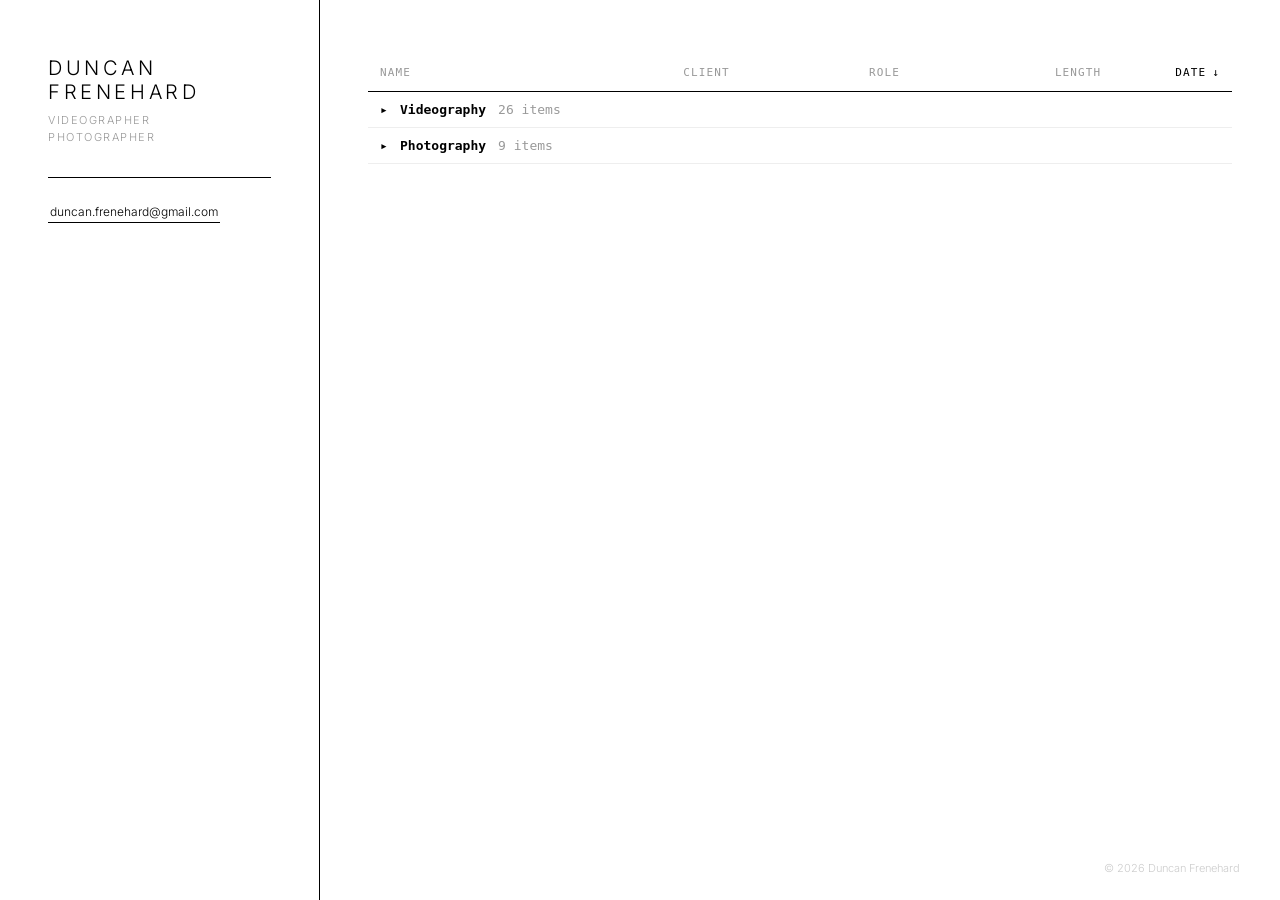
<file: index.html>
<!DOCTYPE html>
<html lang="en">
<head>
  <meta charset="UTF-8">
  <meta name="viewport" content="width=device-width, initial-scale=1.0">
  <title>Duncan Frenehard — Videographer</title>
  <meta name="description" content="Portfolio of Duncan Frenehard, videographer. Videography and photography work.">
  <link rel="icon" href="data:,">
  <link rel="stylesheet" href="style.css">
</head>
<body>

  <aside class="sidebar">
    <h1>Duncan<br>Frenehard</h1>
    <p class="subtitle">Videographer<br>Photographer</p>

    <hr class="divider">

    <div class="contact">
      <a href="mailto:duncan.frenehard@gmail.com">duncan.frenehard@gmail.com</a>
      <!-- Ajoute d'autres liens ici si besoin, par exemple :
      <a href="https://instagram.com/toncompte" target="_blank" rel="noopener">instagram</a>
      <a href="https://youtube.com/@tachaine" target="_blank" rel="noopener">youtube</a>
      -->
    </div>

    <p class="foot">&copy; 2026 Duncan Frenehard</p>
  </aside>

  <main>
    <div class="explorer" id="explorer"></div>
  </main>

  <!-- Miniature au survol -->
  <img id="thumb" class="thumb" alt="">

  <!-- Lecteur vidéo -->
  <div id="player" class="overlay" hidden>
    <button class="overlay-close" data-close aria-label="Close">&times;</button>
    <div class="player-frame">
      <iframe id="playerFrame" title="Video player"
              allow="autoplay; encrypted-media; picture-in-picture; fullscreen"
              allowfullscreen></iframe>
    </div>
    <p class="overlay-caption" id="playerCaption"></p>
  </div>

  <!-- Visionneuse photo -->
  <div id="viewer" class="overlay" hidden>
    <button class="overlay-close" data-close aria-label="Close">&times;</button>
    <button id="prev" class="nav" aria-label="Previous photo">&larr;</button>
    <img id="viewerImg" alt="">
    <button id="next" class="nav" aria-label="Next photo">&rarr;</button>
    <p class="overlay-caption" id="viewerCaption"></p>
  </div>

  <script src="data.js"></script>
  <script src="script.js"></script>
</body>
</html>
</file>
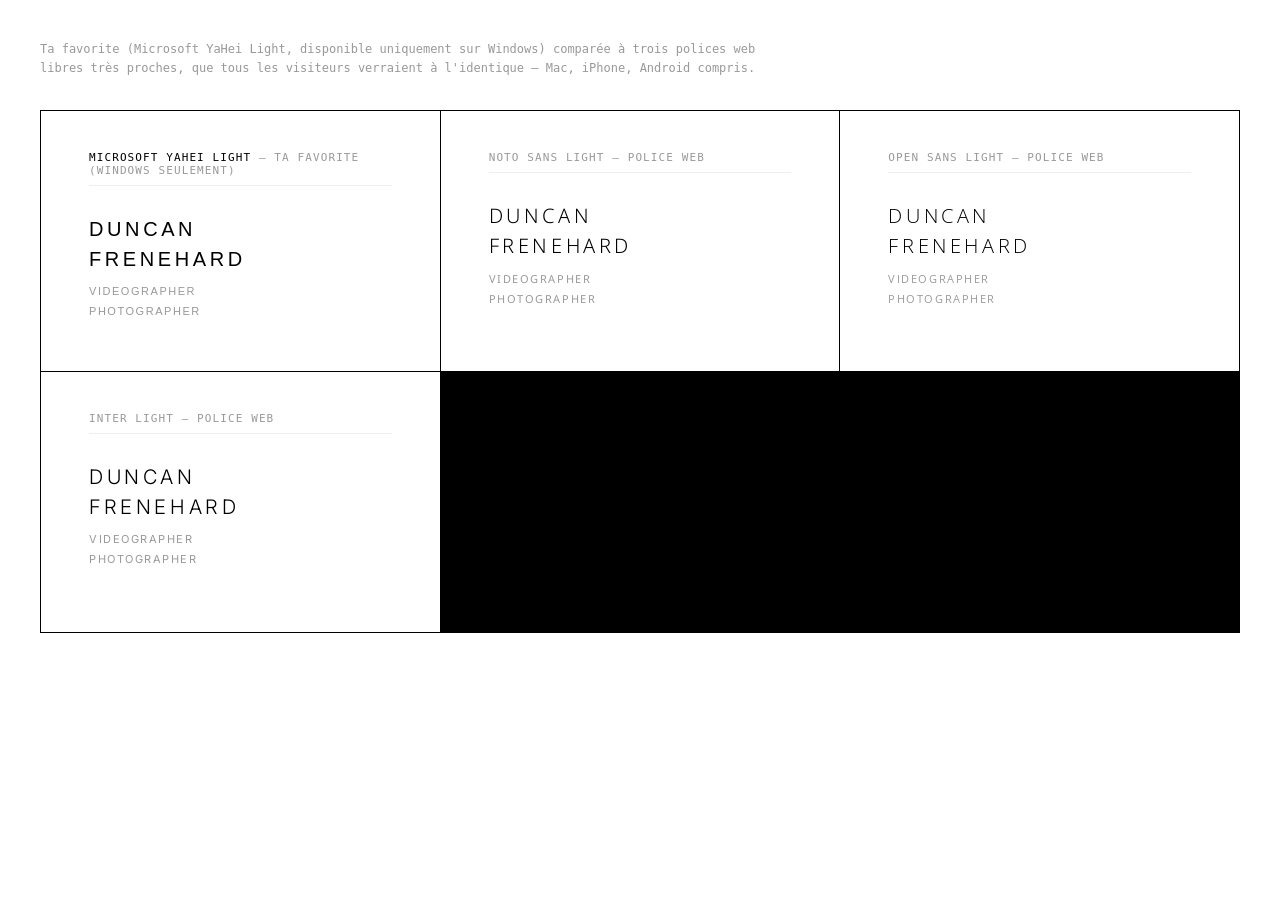
<file: font_test.html>
<!DOCTYPE html>
<html lang="fr">
<head>
  <meta charset="UTF-8">
  <meta name="viewport" content="width=device-width, initial-scale=1.0">
  <title>Test de polices — sidebar</title>
  <link rel="icon" href="data:,">
  <link rel="preconnect" href="https://fonts.googleapis.com">
  <link rel="preconnect" href="https://fonts.gstatic.com" crossorigin>
  <link href="https://fonts.googleapis.com/css2?family=Inter:wght@300&family=Noto+Sans:wght@300&family=Open+Sans:wght@300&display=swap" rel="stylesheet">
  <style>
    * { margin: 0; padding: 0; box-sizing: border-box; }

    body {
      background: #fff;
      color: #000;
      font-family: ui-monospace, Consolas, monospace;
      padding: 40px;
    }

    .intro {
      font-size: 12px;
      color: #999;
      margin-bottom: 32px;
      max-width: 720px;
      line-height: 1.6;
    }

    .grid {
      display: grid;
      grid-template-columns: repeat(auto-fill, minmax(320px, 1fr));
      gap: 1px;
      background: #000;
      border: 1px solid #000;
    }

    .card {
      background: #fff;
      padding: 40px 48px 48px;
      min-height: 260px;
    }

    .label {
      font-family: ui-monospace, Consolas, monospace;
      font-size: 11px;
      color: #999;
      text-transform: uppercase;
      letter-spacing: 0.1em;
      margin-bottom: 28px;
      border-bottom: 1px solid #eee;
      padding-bottom: 8px;
    }

    .label strong { color: #000; font-weight: 400; }

    /* Reproduit le style de la sidebar du site */
    .card h1 {
      font-size: 20px;
      font-weight: 300;
      text-transform: uppercase;
      letter-spacing: 0.18em;
      line-height: 1.5;
    }

    .card .subtitle {
      margin-top: 8px;
      color: #999;
      font-size: 11px;
      text-transform: uppercase;
      letter-spacing: 0.14em;
      line-height: 1.8;
    }
  </style>
</head>
<body>

  <p class="intro">
    Ta favorite (Microsoft YaHei Light, disponible uniquement sur Windows)
    comparée à trois polices web libres très proches, que tous les visiteurs
    verraient à l'identique — Mac, iPhone, Android compris.
  </p>

  <div class="grid">

    <div class="card" style="font-family: 'Microsoft YaHei Light', 'Microsoft YaHei', sans-serif;">
      <p class="label"><strong>Microsoft YaHei Light</strong> — ta favorite (Windows seulement)</p>
      <h1>Duncan<br>Frenehard</h1>
      <p class="subtitle">Videographer<br>Photographer</p>
    </div>

    <div class="card" style="font-family: 'Noto Sans', sans-serif;">
      <p class="label">Noto Sans Light — police web</p>
      <h1>Duncan<br>Frenehard</h1>
      <p class="subtitle">Videographer<br>Photographer</p>
    </div>

    <div class="card" style="font-family: 'Open Sans', sans-serif;">
      <p class="label">Open Sans Light — police web</p>
      <h1>Duncan<br>Frenehard</h1>
      <p class="subtitle">Videographer<br>Photographer</p>
    </div>

    <div class="card" style="font-family: 'Inter', sans-serif;">
      <p class="label">Inter Light — police web</p>
      <h1>Duncan<br>Frenehard</h1>
      <p class="subtitle">Videographer<br>Photographer</p>
    </div>

  </div>

</body>
</html>
</file>
<file: style.css>
/* ==========================================================================
   Duncan Frenehard — Portfolio
   Noir & blanc, épure maximale. Seul le contenu (miniatures, vidéos,
   photos) apporte de la couleur.
   ========================================================================== */

/* Police de la colonne de gauche — embarquée avec le site pour que
   tous les visiteurs (Windows, Mac, mobile) voient la même chose */
@font-face {
  font-family: "Inter";
  font-style: normal;
  font-weight: 300;
  font-display: swap;
  src: url("fonts/inter-light.woff2") format("woff2");
}

* { margin: 0; padding: 0; box-sizing: border-box; }

html { background: #fff; color: #000; }

body {
  font-family: ui-monospace, "Cascadia Mono", "SF Mono", Consolas, Menlo, monospace;
  font-size: 13px;
  line-height: 1.5;
  display: flex;
  min-height: 100vh;
}

body.locked { overflow: hidden; }

a { color: inherit; }

/* --------------------------------------------------------------------------
   Colonne de gauche : nom + contact
   -------------------------------------------------------------------------- */

.sidebar {
  width: 320px;
  flex-shrink: 0;
  padding: 56px 48px;
  position: sticky;
  top: 0;
  height: 100vh;
  display: flex;
  flex-direction: column;
  border-right: 1px solid #000;
  font-family: "Inter", sans-serif;
  font-weight: 300;
}

.sidebar h1 {
  font-size: 20px;
  font-weight: 300;
  text-transform: uppercase;
  letter-spacing: 0.18em;
  line-height: 1.2;
}

.subtitle {
  margin-top: 8px;
  color: #999;
  font-size: 11px;
  text-transform: uppercase;
  letter-spacing: 0.14em;
}

.divider {
  border: none;
  border-top: 1px solid #000;
  width: 100%;
  margin: 32px 0 0;
}

.contact {
  margin-top: 24px;
  display: flex;
  flex-direction: column;
  align-items: flex-start;
  gap: 8px;
  font-size: 12px;
}

.contact a {
  text-decoration: none;
  border-bottom: 1px solid #000;
  padding: 1px 2px;
}

.contact a:hover {
  background: #000;
  color: #fff;
}

.foot {
  position: fixed;
  right: 40px;
  bottom: 24px;
  color: #ccc;
  font-size: 11px;
}

/* --------------------------------------------------------------------------
   Explorateur
   -------------------------------------------------------------------------- */

main {
  flex: 1;
  min-width: 0;
  padding: 56px 48px;
}

.row {
  display: grid;
  /* la date garde sa largeur naturelle, jamais tronquée */
  grid-template-columns: minmax(240px, 2.2fr) 1.3fr 1.3fr 0.8fr auto;
  column-gap: 16px;
  align-items: center;
  min-height: 36px;
  padding: 0 12px;
  border-bottom: 1px solid #eee;
}

.cell {
  white-space: nowrap;
  overflow: hidden;
  text-overflow: ellipsis;
}

/* En-têtes de colonnes (triables) */
.row.header {
  border-bottom: 1px solid #000;
  color: #999;
  font-size: 11px;
  text-transform: uppercase;
  letter-spacing: 0.1em;
  user-select: none;
}

.row.header .cell { cursor: pointer; }
.row.header .cell:hover,
.row.header .cell.active { color: #000; }

.arrow { margin-left: 6px; }

/* Dossiers */
.row.folder {
  cursor: pointer;
  font-weight: 700;
  user-select: none;
}

/* Le nom du dossier occupe toute la largeur : jamais tronqué */
.row.folder .cell.name,
.row.empty .cell.name { grid-column: 1 / -1; }

.row.folder:hover .cell.name { text-decoration: underline; }

.caret {
  display: inline-block;
  width: 20px;
}

.count {
  margin-left: 12px;
  color: #999;
  font-weight: 400;
}

/* Projets */
.row.project { cursor: pointer; }
.row.project .cell.name { padding-left: 28px; }

.ext, .muted { color: #999; }

.row.project:hover {
  background: #000;
  color: #fff;
}

.row.project:hover .ext,
.row.project:hover .muted { color: #aaa; }

.row.empty .cell { color: #bbb; padding-left: 28px; }

/* --------------------------------------------------------------------------
   Miniature au survol
   -------------------------------------------------------------------------- */

.thumb {
  position: fixed;
  left: 30px;
  bottom: 30px;
  width: 260px;
  aspect-ratio: 16 / 9;
  object-fit: cover;
  border: 1px solid #000;
  background: #000;
  z-index: 40;
  pointer-events: none;
  display: none;
}

.thumb.visible { display: block; }

/* --------------------------------------------------------------------------
   Overlays : lecteur vidéo et visionneuse photo
   -------------------------------------------------------------------------- */

.overlay {
  position: fixed;
  inset: 0;
  z-index: 100;
  background: rgba(0, 0, 0, 0.96);
  display: flex;
  align-items: center;
  justify-content: center;
  color: #fff;
}

.overlay[hidden] { display: none; }

.overlay-close {
  position: absolute;
  top: 20px;
  right: 32px;
  background: none;
  border: none;
  color: #fff;
  font: inherit;
  font-size: 30px;
  line-height: 1;
  cursor: pointer;
}

.overlay-close:hover { color: #999; }

.overlay-caption {
  position: absolute;
  bottom: 28px;
  left: 0;
  right: 0;
  text-align: center;
  font-size: 12px;
  color: #999;
}

/* Lecteur */
.player-frame {
  width: min(1200px, 86vw);
  aspect-ratio: 16 / 9;
  background: #000;
}

.player-frame iframe {
  width: 100%;
  height: 100%;
  border: 0;
}

/* Visionneuse */
#viewerImg {
  max-width: 84vw;
  max-height: 82vh;
  object-fit: contain;
}

.nav {
  position: absolute;
  top: 50%;
  transform: translateY(-50%);
  background: none;
  border: none;
  color: #fff;
  font: inherit;
  font-size: 26px;
  padding: 20px;
  cursor: pointer;
}

.nav:hover { color: #999; }
.nav[hidden] { display: none; }

#prev { left: 16px; }
#next { right: 16px; }

/* --------------------------------------------------------------------------
   Mobile
   -------------------------------------------------------------------------- */

@media (max-width: 900px) {
  body { flex-direction: column; }

  .sidebar {
    position: static;
    width: 100%;
    height: auto;
    padding: 32px 24px;
    border-right: none;
    border-bottom: 1px solid #000;
  }

  .foot { display: none; }

  main { padding: 24px 12px; }

  .row {
    /* la date garde sa largeur naturelle, jamais tronquée */
    grid-template-columns: minmax(140px, 2fr) 1fr auto;
    column-gap: 10px;
    min-height: 44px; /* cible tactile confortable */
  }

  .cell.role,
  .cell.duration { display: none; }

  .thumb { display: none !important; }

  #prev { left: 4px; }
  #next { right: 4px; }
}
</file>
